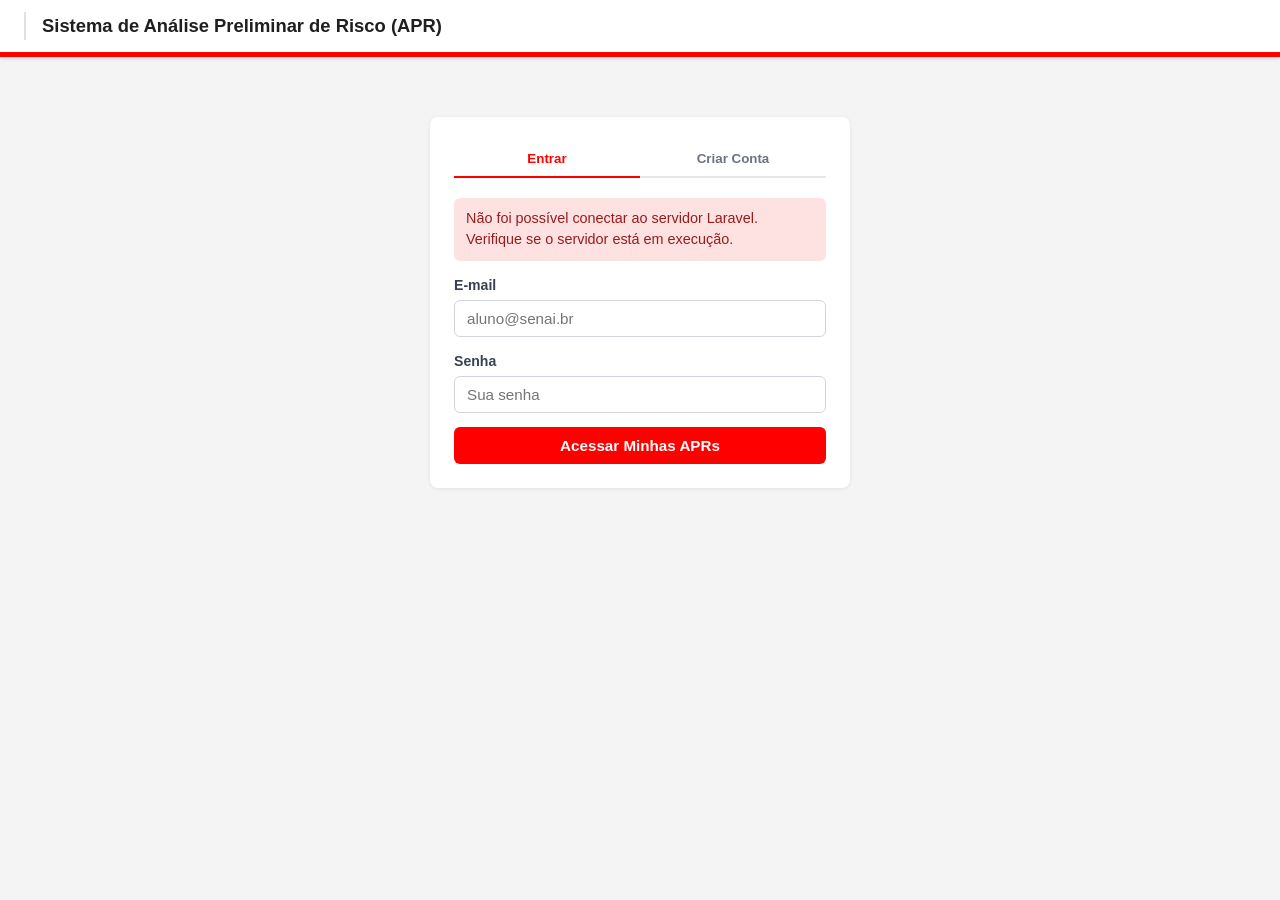
<file: frontend/index.html>
<!DOCTYPE html>
<html lang="pt-BR">

<head>
    <meta charset="UTF-8">

    <meta name="viewport"
          content="width=device-width, initial-scale=1.0">

    <title>Sistema APR - Acesso do Aluno</title>

    <link rel="stylesheet" href="style.css">
</head>

<body>

    <header class="topbar">
        <h1>Sistema de Análise Preliminar de Risco (APR)</h1>
    </header>

    <main class="container">

        <div class="card auth-wrapper">

            <!-- Abas de autenticação -->
            <div class="tabs">

                <button
                    type="button"
                    class="tab-btn active"
                    id="tab-login"
                    onclick="alternarAba('login')"
                >
                    Entrar
                </button>

                <button
                    type="button"
                    class="tab-btn"
                    id="tab-register"
                    onclick="alternarAba('register')"
                >
                    Criar Conta
                </button>

            </div>

            <!-- Mensagens do sistema -->
            <div
                id="mensagem"
                class="alerta"
                role="alert"
                aria-live="polite"
            ></div>

            <!-- Formulário de Login -->
            <form
                id="form-login"
                onsubmit="fazerLogin(event)"
            >

                <div class="form-group">

                    <label for="login-email">E-mail</label>

                    <input
                        type="email"
                        id="login-email"
                        autocomplete="email"
                        required
                        placeholder="aluno@senai.br"
                    >

                </div>

                <div class="form-group">

                    <label for="login-password">Senha</label>

                    <input
                        type="password"
                        id="login-password"
                        autocomplete="current-password"
                        required
                        placeholder="Sua senha"
                    >

                </div>

                <button
                    type="submit"
                    class="btn btn-primary btn-full"
                    disabled
                >
                    Acessar Minhas APRs
                </button>

            </form>

            <!-- Formulário de Cadastro -->
            <form
                id="form-register"
                class="hidden"
                onsubmit="fazerCadastro(event)"
            >

                <div class="form-group">

                    <label for="reg-name">
                        Nome Completo do Aluno
                    </label>

                    <input
                        type="text"
                        id="reg-name"
                        maxlength="255"
                        autocomplete="name"
                        required
                        placeholder="Ex: Nome"
                    >

                </div>

                <div class="form-group">

                    <label for="reg-email">E-mail</label>

                    <input
                        type="email"
                        id="reg-email"
                        maxlength="255"
                        autocomplete="email"
                        required
                        placeholder="aluno@senai.br"
                    >

                </div>

                <div class="form-group">

                    <label for="reg-password">
                        Senha (15 a 64 caracteres)
                    </label>

                    <input
                        type="password"
                        id="reg-password"
                        minlength="15"
                        maxlength="64"
                        autocomplete="new-password"
                        aria-describedby="senha-ajuda"
                        required
                        placeholder="Crie uma senha segura"
                    >

                    <small id="senha-ajuda">
                        Utilize uma frase longa e fácil de lembrar.
                    </small>

                </div>

                <button
                    type="submit"
                    class="btn btn-primary btn-full"
                    disabled
                >
                    Cadastrar e Entrar
                </button>

            </form>

        </div>

    </main>

    <!-- Serviço centralizado da API -->
    <script src="js/api.js"></script>

    <script>

        'use strict';

        let autenticando = false;

        /**
         * Remove as informações da antiga autenticação.
         */
        function limparAutenticacaoAntiga() {

            try {
                localStorage.removeItem('apr_token');
                localStorage.removeItem('apr_user');
            } catch {
                // A nova autenticação não depende do localStorage.
            }

        }

        /**
         * Alterna entre as abas de login e cadastro.
         */
        function alternarAba(aba) {

            limparMensagem();

            document
                .getElementById('tab-login')
                .classList.toggle('active', aba === 'login');

            document
                .getElementById('tab-register')
                .classList.toggle('active', aba === 'register');

            document
                .getElementById('form-login')
                .classList.toggle('hidden', aba !== 'login');

            document
                .getElementById('form-register')
                .classList.toggle('hidden', aba !== 'register');

        }

        /**
         * Limpa as mensagens anteriores.
         */
        function limparMensagem() {

            const msg = document.getElementById('mensagem');

            msg.className = 'alerta';
            msg.textContent = '';

        }

        /**
         * Exibe mensagens sem interpretar HTML.
         */
        function exibirErro(texto) {

            const msg = document.getElementById('mensagem');

            msg.className = 'alerta erro';
            msg.textContent = texto;

        }

        /**
         * Habilita ou desabilita os botões dos formulários.
         */
        function bloquearFormularios(bloqueado) {

            document.querySelectorAll(
                '#form-login button[type="submit"], ' +
                '#form-register button[type="submit"]'
            ).forEach(botao => {
                botao.disabled = bloqueado;
            });

        }

        /**
         * Verifica se o navegador possui uma sessão autenticada.
         */
        async function verificarSessao() {

            limparAutenticacaoAntiga();

            const parametros = new URLSearchParams(
                window.location.search
            );

            try {

                const resp = await AprApi.request('/user', {
                    method: 'GET',
                    redirectOnUnauthorized: false
                });

                if (resp.ok) {

                    window.location.replace('dashboard.html');

                    return;

                }

                if (resp.status !== 401 && resp.status !== 419) {

                    exibirErro(
                        'Não foi possível verificar a sessão.'
                    );

                    return;

                }

                if (parametros.get('session') === 'expired') {

                    exibirErro(
                        'Sua sessão expirou. Entre novamente.'
                    );

                }

            } catch {

                exibirErro(
                    'Não foi possível conectar ao servidor Laravel. ' +
                    'Verifique se o servidor está em execução.'
                );

            } finally {

                bloquearFormularios(false);

            }

        }

        /**
         * Processa as mensagens de erro da API.
         */
        function tratarErroAutenticacao(resp, dados, mensagemPadrao) {

            if (resp.status === 419) {

                exibirErro(
                    'A sessão de segurança expirou. Tente novamente.'
                );

                return;

            }

            if (resp.status === 429) {

                exibirErro(
                    'Muitas tentativas. Aguarde antes de tentar novamente.'
                );

                return;

            }

            if (resp.status >= 500) {

                exibirErro(
                    'O servidor apresentou um erro. Tente novamente.'
                );

                return;

            }

            const primeiroErro = dados.errors
                ? Object.values(dados.errors)[0]?.[0]
                : null;

            exibirErro(
                primeiroErro || dados.message || mensagemPadrao
            );

        }

        /**
         * Centraliza o login e o cadastro por sessão.
         */
        async function autenticar(endpoint, payload, mensagemPadrao) {

            if (autenticando) {
                return;
            }

            autenticando = true;

            bloquearFormularios(true);
            limparMensagem();

            try {

                const resp = await AprApi.request(endpoint, {
                    method: 'POST',
                    redirectOnUnauthorized: false,
                    body: JSON.stringify(payload)
                });

                const dados = await resp.json().catch(() => ({}));

                if (!resp.ok) {

                    tratarErroAutenticacao(
                        resp,
                        dados,
                        mensagemPadrao
                    );

                    return;

                }

                // Garante que o Back-End utilizou autenticação por sessão.
                if (dados.tipo_autenticacao !== 'session') {

                    exibirErro(
                        'Não foi possível estabelecer uma sessão segura.'
                    );

                    return;

                }

                // Confirma que a sessão realmente funciona.
                const sessao = await AprApi.request('/user', {
                    method: 'GET',
                    redirectOnUnauthorized: false
                });

                if (!sessao.ok) {

                    exibirErro(
                        'Não foi possível validar a sessão autenticada.'
                    );

                    return;

                }

                // Nenhum token é armazenado pelo JavaScript.
                window.location.replace('dashboard.html');

            } catch {

                exibirErro(
                    'Não foi possível concluir a autenticação. ' +
                    'Verifique se o servidor Laravel está em execução.'
                );

            } finally {

                autenticando = false;

                bloquearFormularios(false);

            }

        }

        /**
         * Realiza o login do usuário.
         */
        async function fazerLogin(event) {

            event.preventDefault();

            const email = document
                .getElementById('login-email').value;

            const password = document
                .getElementById('login-password').value;

            await autenticar(
                '/login',
                {
                    email,
                    password
                },
                'E-mail ou senha inválidos.'
            );

        }

        /**
         * Realiza o cadastro de um novo usuário.
         */
        async function fazerCadastro(event) {

            event.preventDefault();

            const name = document
                .getElementById('reg-name').value;

            const email = document
                .getElementById('reg-email').value;

            const password = document
                .getElementById('reg-password').value;

            // Validação complementar da política de senhas.
            const quantidadeCaracteres = Array.from(password).length;

            if (quantidadeCaracteres < 15) {

                exibirErro(
                    'A senha deve possuir pelo menos 15 caracteres.'
                );

                return;

            }

            if (quantidadeCaracteres > 64) {

                exibirErro(
                    'A senha deve possuir no máximo 64 caracteres.'
                );

                return;

            }

            await autenticar(
                '/register',
                {
                    name,
                    email,
                    password
                },
                'Erro ao cadastrar.'
            );

        }

        // Verifica a sessão ao carregar a página.
        verificarSessao();

    </script>

</body>

</html>
</file>
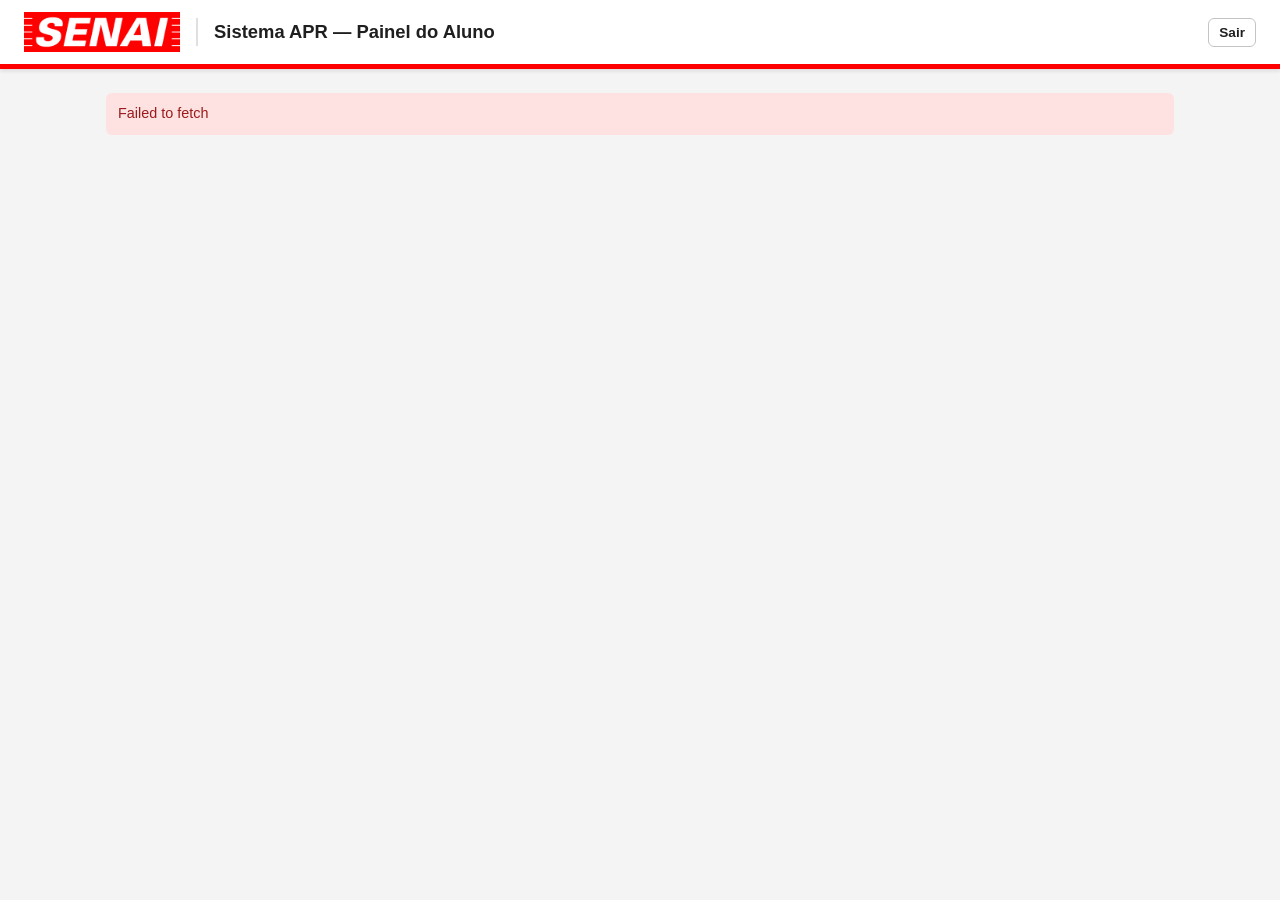
<file: frontend/dashboard.html>
<!DOCTYPE html>
<html lang="pt-BR">
<head>
    <meta charset="UTF-8">
    <meta name="viewport" content="width=device-width, initial-scale=1.0">

    <title>Painel do Aluno - Sistema APR</title>

    <link rel="stylesheet" href="style.css">

    <style>
        .header-actions {
            display: flex;
            align-items: center;
            gap: 14px;
        }

        .grid-2 {
            display: grid;
            grid-template-columns: 1fr 1fr;
            gap: 14px;
        }

        .grid-3 {
            display: grid;
            grid-template-columns: 2fr 1fr 1fr;
            gap: 14px;
        }

        .bloco-item {
            border: 1px solid #d1d5db;
            border-radius: 6px;
            padding: 16px;
            margin-bottom: 14px;
            background-color: #f9fafb;
        }

        .bloco-topo {
            display: flex;
            justify-content: space-between;
            align-items: center;
            margin-bottom: 12px;
        }

        .catalogo-box {
            background-color: var(--senai-vermelho-claro);
            border: 1px solid #ffc4c4;
            padding: 10px 12px;
            border-radius: 6px;
            margin-bottom: 12px;
        }

        .catalogo-box label {
            color: var(--senai-vermelho-escuro);
        }

        .historico-box {
            background-color: #f0fdf4;
            border: 1px solid #bbf7d0;
            padding: 14px;
            border-radius: 6px;
            margin-bottom: 18px;
        }

        .historico-box select {
            width: 100%;
        }

        .historico-box small {
            display: block;
            margin-top: 8px;
            color: #4b5563;
        }

        table {
            width: 100%;
            border-collapse: collapse;
            margin-top: 10px;
        }

        th, td {
            border-bottom: 1px solid #e5e7eb;
            padding: 10px 8px;
            text-align: left;
            font-size: 0.92rem;
        }

        th {
            background-color: var(--senai-grafite);
            color: var(--senai-branco);
            font-weight: 600;
        }

        .acoes-tabela {
            display: flex;
            gap: 8px;
        }

        .btn-sm {
            padding: 6px 10px;
            font-size: 0.85rem;
        }

        .sub-card {
            border: 1px dashed #9ca3af;
            padding: 16px;
            border-radius: 6px;
            margin-top: 10px;
            margin-bottom: 16px;
            background-color: #f9fafb;
        }

        @media (max-width: 768px) {
            .grid-2, .grid-3 {
                grid-template-columns: 1fr;
            }
        }
    </style>

</head>

<body>

    <header class="topbar">

        <div class="marca">

            <img
                src="img/logo-senai.png"
                alt="SENAI"
                class="logo-senai"
            >

            <h1>Sistema APR — Painel do Aluno</h1>

        </div>

        <div class="header-actions">

            <span id="nome-aluno"></span>

            <button
                type="button"
                id="btn-sair"
                class="btn btn-secondary btn-sm"
                onclick="sair()"
                disabled
            >
                Sair
            </button>

        </div>

    </header>

    <main class="container">

        <div
            id="alerta-geral"
            class="alerta"
            role="alert"
            aria-live="polite"
        ></div>

        <!-- Lista de APRs do Aluno -->

        <section id="secao-lista-aprs" class="card hidden">

            <div class="bloco-topo">

                <h2>Minhas APRs Registradas</h2>

                <button
                    type="button"
                    class="btn btn-primary"
                    onclick="alternarFormularioApr()"
                >
                    + Nova APR
                </button>

            </div>

            <div id="lista-aprs">
                <p>Carregando suas APRs...</p>
            </div>

        </section>

        <!-- Formulário de Nova APR -->

        <section id="secao-nova-apr" class="card hidden">

            <div class="bloco-topo">

                <h2>Preencher Nova APR</h2>

                <button
                    type="button"
                    class="btn btn-secondary btn-sm"
                    onclick="alternarFormularioApr()"
                >
                    Fechar
                </button>

            </div>

            <form id="form-apr" onsubmit="salvarApr(event)">

                <!-- Histórico de APRs -->

                <div class="historico-box">

                    <label for="historico_apr">
                        Reutilizar dados de uma APR anterior (opcional)
                    </label>

                    <select
                        id="historico_apr"
                        onchange="reutilizarDadosApr()"
                        disabled
                    >
                        <option value="">
                            Carregando histórico de APRs...
                        </option>
                    </select>

                    <small>
                        Copia cliente, local, atividade, responsável técnico,
                        as etapas (descrição, riscos e EPIs) e os executantes
                        (nome, função e RA).

                        A data de emissão continua sendo a de hoje.
                        Revise tudo antes de salvar.
                    </small>

                </div>

                <!-- Seleção e cadastro de cliente -->

                <div class="form-group">

                    <label for="cliente_id">Cliente / Empresa</label>

                    <div style="display: flex; gap: 10px;">

                        <select id="cliente_id" required>
                            <option value="">
                                Selecione um cliente...
                            </option>
                        </select>

                        <button
                            type="button"
                            class="btn btn-secondary"
                            onclick="toggleNovoCliente()"
                        >
                            + Novo Cliente
                        </button>

                    </div>

                </div>

                <!-- Cadastro rápido de cliente -->

                <div id="box-novo-cliente" class="sub-card hidden">

                    <h4 style="margin-bottom: 4px;">
                        Cadastrar Novo Cliente
                    </h4>

                    <p style="font-size: 0.85rem; color: #6b7280; margin-bottom: 12px;">
                        Já vem preenchido com os dados do SENAI Americana.
                        Altere se o cliente for outro.
                    </p>

                    <div class="grid-2">

                        <div class="form-group">

                            <label for="cli-nome">
                                Nome / Razão Social *
                            </label>

                            <input
                                type="text"
                                id="cli-nome"
                                value="SENAI Americana"
                                placeholder="Ex: Metalúrgica Americana Ltda"
                            >

                        </div>

                        <div class="form-group">

                            <label for="cli-email">E-mail *</label>

                            <input
                                type="email"
                                id="cli-email"
                                value="secretaria507@sp.senai.br"
                                placeholder="contato@empresa.com.br"
                            >

                        </div>

                    </div>

                    <div class="grid-3">

                        <div class="form-group">

                            <label for="cli-endereco">Endereço *</label>

                            <input
                                type="text"
                                id="cli-endereco"
                                value="Av. Brasil"
                                placeholder="Av. Brasil"
                            >

                        </div>

                        <div class="form-group">

                            <label for="cli-numero">Número *</label>

                            <input
                                type="text"
                                id="cli-numero"
                                value="2801"
                                placeholder="2801"
                            >

                        </div>

                        <div class="form-group">

                            <label for="cli-complemento">
                                Complemento
                            </label>

                            <input
                                type="text"
                                id="cli-complemento"
                                placeholder="Galpão 2"
                            >

                        </div>

                    </div>

                    <div class="grid-3">

                        <div class="form-group">

                            <label for="cli-bairro">Bairro *</label>

                            <input
                                type="text"
                                id="cli-bairro"
                                value="Parque Residencial Nardini"
                                placeholder="Jardim Glória"
                            >

                        </div>

                        <div class="form-group">

                            <label for="cli-cidade">Cidade *</label>

                            <input
                                type="text"
                                id="cli-cidade"
                                value="Americana"
                            >

                        </div>

                        <div class="form-group">

                            <label for="cli-estado">
                                Estado (UF) *
                            </label>

                            <input
                                type="text"
                                id="cli-estado"
                                value="SP"
                                maxlength="2"
                            >

                        </div>

                    </div>

                    <div class="grid-2">

                        <div class="form-group">

                            <label for="cli-tel-res">Telefone Fixo</label>

                            <input
                                type="text"
                                id="cli-tel-res"
                                value="(19) 3471-2600"
                                placeholder="(19) 3461-0000"
                            >

                        </div>

                        <div class="form-group">

                            <label for="cli-tel-cel">
                                Telefone Celular *
                            </label>

                            <input
                                type="text"
                                id="cli-tel-cel"
                                value="(19) 3471-2600"
                                placeholder="(19) 99999-0000"
                            >

                        </div>

                    </div>

                    <button
                        type="button"
                        id="btn-salvar-cliente"
                        class="btn btn-primary btn-sm"
                        onclick="cadastrarCliente()"
                    >
                        Salvar Cliente
                    </button>

                </div>

                <!-- Cabeçalho da atividade -->

                <div class="grid-2">

                    <div class="form-group">

                        <label for="local">
                            Local do Serviço *
                        </label>

                        <input
                            type="text"
                            id="local"
                            required
                            placeholder="Ex: Oficina de Manutenção"
                        >

                    </div>

                    <div class="form-group">

                        <label for="data_emissao">
                            Data de Emissão *
                        </label>

                        <input
                            type="date"
                            id="data_emissao"
                            required
                        >

                    </div>

                </div>

                <div class="form-group">

                    <label for="atividade">
                        Atividade a ser Executada *
                    </label>

                    <input
                        type="text"
                        id="atividade"
                        required
                        placeholder="Descreva a atividade"
                    >

                </div>

                <div class="grid-2">

                    <div class="form-group">

                        <label for="responsavel_nome">
                            Responsável Técnico (Instrutor / Engenheiro) *
                        </label>

                        <input
                            type="text"
                            id="responsavel_nome"
                            required
                            placeholder="Nome do responsável"
                        >

                    </div>

                    <div class="form-group">

                        <label for="responsavel_crea">
                            Registro CREA / CFT (opcional)
                        </label>

                        <input
                            type="text"
                            id="responsavel_crea"
                            placeholder="Ex: SP-506123456/D"
                        >

                    </div>

                </div>

                <hr style="margin: 20px 0; border: 0; border-top: 1px solid #e5e7eb;">

                <!-- Etapas da atividade -->

                <div class="bloco-topo">

                    <h3>Etapas da Atividade, Riscos e EPIs</h3>

                    <button
                        type="button"
                        class="btn btn-secondary btn-sm"
                        onclick="adicionarEtapa()"
                    >
                        + Adicionar Etapa
                    </button>

                </div>

                <div id="container-etapas"></div>

                <hr style="margin: 20px 0; border: 0; border-top: 1px solid #e5e7eb;">

                <!-- Executantes -->

                <div class="bloco-topo">

                    <h3>Executantes da Atividade (Equipe)</h3>

                    <button
                        type="button"
                        class="btn btn-secondary btn-sm"
                        onclick="adicionarExecutante()"
                    >
                        + Adicionar Executante
                    </button>

                </div>

                <div id="container-executantes"></div>

                <div style="margin-top: 20px; text-align: right;">

                    <button
                        type="submit"
                        id="btn-salvar-apr"
                        class="btn btn-primary"
                    >
                        Salvar APR e Gerar Ficha
                    </button>

                </div>

            </form>

        </section>

    </main>

    <!-- Serviço centralizado da API -->

    <script src="js/api.js"></script>

    <script>

        'use strict';

        let user = null;
        let catalogoRiscos = [];
        let historicoAprs = [];
        let listaClientes = [];
        let clienteSenaiId = null;
        let alertaTimeout = null;
        let redirecionando = false;

        const exclusoesEmAndamento = new Set();

        // Dados padrão do cliente SENAI Americana.

        const CLIENTE_SENAI = {
            nome: 'SENAI Americana',
            email: 'secretaria507@sp.senai.br',
            endereco: 'Av. Brasil',
            numero: '2801',
            complemento: null,
            bairro: 'Parque Residencial Nardini',
            cidade: 'Americana',
            estado: 'SP',
            tel_residencial: '(19) 3471-2600',
            tel_celular: '(19) 3471-2600'
        };


        // ==========================================
        // AUTENTICAÇÃO E SEGURANÇA
        // ==========================================

        function limparAutenticacaoAntiga() {

            try {
                localStorage.removeItem('apr_token');
                localStorage.removeItem('apr_user');
            } catch {
                // A autenticação não depende do localStorage.
            }

        }

        function redirecionarLogin(expirada = false) {

            if (redirecionando) return;

            redirecionando = true;
            user = null;

            limparAutenticacaoAntiga();

            document
                .getElementById('secao-lista-aprs')
                .classList.add('hidden');

            document
                .getElementById('secao-nova-apr')
                .classList.add('hidden');

            document.getElementById('nome-aluno').textContent = '';

            window.location.replace(
                expirada
                    ? 'index.html?session=expired'
                    : 'index.html'
            );

        }

        /**
         * Centraliza o tratamento das respostas de autenticação.
         */
        async function requisitar(endpoint, options = {}) {

            if (redirecionando) {
                throw new Error('Sessão encerrada.');
            }

            const resp = await AprApi.request(endpoint, {
                ...options,
                redirectOnUnauthorized: false
            });

            if (resp.status === 401) {

                redirecionarLogin(true);

                throw new Error(
                    'Sua sessão expirou. Entre novamente.'
                );

            }

            if (resp.status === 419) {

                // Renova o CSRF sem repetir automaticamente
                // operações de cadastro, atualização ou exclusão.

                try {
                    await AprApi.initializeCsrf();
                } catch {
                    // Uma nova tentativa poderá inicializar o CSRF.
                }

                throw new Error(
                    'A validação de segurança expirou. Tente novamente.'
                );

            }

            if (resp.status === 429) {

                throw new Error(
                    'Muitas requisições. Aguarde antes de tentar novamente.'
                );

            }

            if (resp.status >= 500) {

                throw new Error(
                    'O servidor apresentou um erro. Tente novamente.'
                );

            }

            return resp;

        }

        /**
         * Obtém o usuário diretamente do servidor Laravel.
         */
        async function verificarSessao() {

            limparAutenticacaoAntiga();

            const resp = await requisitar('/user', {
                method: 'GET',
                cache: 'no-store'
            });

            if (!resp.ok) {

                throw new Error(
                    'Não foi possível verificar a sessão.'
                );

            }

            const dados = await resp.json();

            if (!dados.id || typeof dados.name !== 'string') {

                throw new Error(
                    'O servidor retornou um usuário inválido.'
                );

            }

            user = dados;

            document.getElementById('nome-aluno').textContent =
                `Olá, ${user.name}`;

            document.getElementById('btn-sair').disabled = false;

        }

        /**
         * Encerra a sessão no servidor.
         */
        async function sair() {

            const botao = document.getElementById('btn-sair');

            if (botao.disabled) return;

            botao.disabled = true;

            try {

                const resp = await requisitar('/logout', {
                    method: 'POST'
                });

                if (!resp.ok) {

                    throw new Error(
                        'Não foi possível encerrar a sessão.'
                    );

                }

                redirecionarLogin();

            } catch (e) {

                if (!redirecionando) {

                    mostrarAlerta(
                        e.message || 'Erro ao realizar logout.',
                        'erro'
                    );

                    botao.disabled = false;

                }

            }

        }


        // ==========================================
        // MENSAGENS E UTILITÁRIOS
        // ==========================================

        function mostrarAlerta(texto, tipo = 'sucesso') {

            if (redirecionando) return;

            const el = document.getElementById('alerta-geral');

            clearTimeout(alertaTimeout);

            el.textContent = texto;
            el.className = `alerta ${tipo}`;

            window.scrollTo({
                top: 0,
                behavior: 'smooth'
            });

            alertaTimeout = setTimeout(() => {

                el.className = 'alerta';
                el.textContent = '';

            }, 5000);

        }

        function obterMensagemErro(dados, mensagemPadrao) {

            const primeiroErro = dados.errors
                ? Object.values(dados.errors)[0]?.[0]
                : null;

            return primeiroErro ||
                dados.message ||
                mensagemPadrao;

        }

        function definirDataAtual() {

            const hoje = new Date();

            const ano = hoje.getFullYear();

            const mes = String(
                hoje.getMonth() + 1
            ).padStart(2, '0');

            const dia = String(
                hoje.getDate()
            ).padStart(2, '0');

            document.getElementById('data_emissao').value =
                `${ano}-${mes}-${dia}`;

        }

        function alternarFormularioApr() {

            if (!user || redirecionando) return;

            document
                .getElementById('secao-nova-apr')
                .classList.toggle('hidden');

        }

        function toggleNovoCliente() {

            document
                .getElementById('box-novo-cliente')
                .classList.toggle('hidden');

        }


        // ==========================================
        // HISTÓRICO E DUPLICAÇÃO DE APRS
        // ==========================================

        function atualizarHistoricoAprs(aprs) {

            historicoAprs = Array.isArray(aprs) ? aprs : [];

            const select = document.getElementById('historico_apr');

            const selecaoAnterior = select.value;

            select.replaceChildren(
                new Option('Preencher manualmente', '')
            );

            historicoAprs.forEach(apr => {

                const id = Number(apr.id);

                if (!Number.isSafeInteger(id) || id <= 0) {
                    return;
                }

                const atividade = String(
                    apr.atividade ?? 'Sem descrição'
                );

                const nomeCliente = String(
                    apr.cliente?.nome ?? 'Cliente não informado'
                );

                const textoOpcao =
                    `APR #${id} — ${atividade} — ${nomeCliente}`;

                select.add(
                    new Option(textoOpcao, String(id))
                );

            });

            select.disabled = select.options.length <= 1;

            if (
                Array.from(select.options).some(
                    op => op.value === selecaoAnterior
                )
            ) {
                select.value = selecaoAnterior;
            }

        }

        function reutilizarDadosApr() {

            const select = document.getElementById('historico_apr');

            const id = Number(select.value);

            if (!Number.isSafeInteger(id) || id <= 0) return;

            const apr = historicoAprs.find(
                item => Number(item.id) === id
            );

            if (!apr) {

                mostrarAlerta(
                    'APR anterior não encontrada. Atualize a página.',
                    'erro'
                );

                select.value = '';

                return;

            }

            const campos = [
                'local',
                'atividade',
                'responsavel_nome',
                'responsavel_crea'
            ];

            const clienteAtual =
                document.getElementById('cliente_id').value;

            const etapaDigitada = Array.from(
                document.querySelectorAll(
                    '.etapa-descricao, .etapa-riscos, .etapa-medidas'
                )
            ).some(el => el.value.trim() !== '');

            const executanteDigitado = Array.from(
                document.querySelectorAll('.executante-item')
            ).some((el, indice) => {

                const nome = el.querySelector('.exec-nome').value.trim();

                const funcao = el.querySelector('.exec-funcao').value.trim();

                const matricula = el.querySelector('.exec-matricula').value.trim();

                const nomePadrao =
                    indice === 0 ? String(user?.name ?? '').trim() : '';

                return nome !== nomePadrao ||
                    funcao !== '' ||
                    matricula !== '';

            });

            const jaPreenchidos = campos.some(campo =>

                document.getElementById(campo).value.trim() !== ''

            ) || etapaDigitada ||
                executanteDigitado ||
                (clienteAtual !== '' && clienteAtual !== clienteSenaiId);

            if (
                jaPreenchidos &&
                !window.confirm(
                    'Substituir o que já foi preenchido pelos dados da APR selecionada?'
                )
            ) {

                select.value = '';

                return;

            }

            const selectCliente =
                document.getElementById('cliente_id');

            const clienteId = String(apr.cliente_id ?? '');

            const clienteDisponivel = Array.from(
                selectCliente.options
            ).some(opcao =>
                opcao.value === clienteId && clienteId !== ''
            );

            selectCliente.value =
                clienteDisponivel ? clienteId : '';

            document.getElementById('local').value =
                String(apr.local ?? '');

            document.getElementById('atividade').value =
                String(apr.atividade ?? '');

            document.getElementById('responsavel_nome').value =
                String(apr.responsavel_nome ?? '');

            document.getElementById('responsavel_crea').value =
                String(apr.responsavel_crea ?? '');


            // Recupera as etapas da APR anterior.

            const etapas = Array.isArray(apr.etapas)
                ? [...apr.etapas]
                : [];

            etapas.sort((a, b) =>
                Number(a.numero_etapa ?? 0) -
                Number(b.numero_etapa ?? 0)
            );

            document
                .getElementById('container-etapas')
                .replaceChildren();

            if (etapas.length) {

                etapas.forEach(etapa => {

                    adicionarEtapa();

                    const bloco = document.querySelector(
                        '#container-etapas .etapa-item:last-child'
                    );

                    bloco.querySelector('.etapa-descricao').value =
                        String(etapa.descricao ?? '');

                    bloco.querySelector('.etapa-riscos').value =
                        String(etapa.riscos_envolvidos ?? '');

                    bloco.querySelector('.etapa-medidas').value =
                        String(etapa.medidas_controle ?? '');

                });

            } else {

                adicionarEtapa();

            }


            // Recupera os executantes da APR anterior.

            const executantes = Array.isArray(apr.executantes)
                ? apr.executantes
                : [];

            document
                .getElementById('container-executantes')
                .replaceChildren();

            if (executantes.length) {

                executantes.forEach(exec => {

                    adicionarExecutante(
                        String(exec.nome ?? '')
                    );

                    const bloco = document.querySelector(
                        '#container-executantes .executante-item:last-child'
                    );

                    bloco.querySelector('.exec-funcao').value =
                        String(exec.funcao ?? '');

                    bloco.querySelector('.exec-matricula').value =
                        String(exec.matricula ?? '');

                });

            } else {

                adicionarExecutante(user.name);

            }

            definirDataAtual();

            if (!clienteDisponivel) {

                mostrarAlerta(
                    'Dados recuperados. O cliente anterior não está disponível: selecione um cliente.',
                    'erro'
                );

                return;

            }

            mostrarAlerta(
                'Dados recuperados. Confira as informações antes de salvar a nova APR.'
            );

        }


        // ==========================================
        // GERENCIAMENTO DE CLIENTES
        // ==========================================

        async function carregarClientes() {

            try {

                const resp = await requisitar('/clientes');

                if (!resp.ok) {

                    throw new Error(
                        'Não foi possível carregar os clientes.'
                    );

                }

                const clientes = await resp.json();

                if (!Array.isArray(clientes)) {

                    throw new Error(
                        'Formato inválido na listagem de clientes.'
                    );

                }

                listaClientes = clientes;

                const select =
                    document.getElementById('cliente_id');

                const selecaoAnterior = select.value;

                select.replaceChildren(
                    new Option('Selecione um cliente...', '')
                );

                clientes.forEach(c => {

                    const id = Number(c.id);

                    if (!Number.isSafeInteger(id) || id <= 0) {
                        return;
                    }

                    const opt = document.createElement('option');

                    opt.value = String(id);

                    opt.textContent =
                        `${c.nome} (${c.cidade}/${c.estado})`;

                    select.appendChild(opt);

                });

                if (
                    Array.from(select.options).some(
                        op => op.value === selecaoAnterior
                    )
                ) {
                    select.value = selecaoAnterior;
                }

                return true;

            } catch (e) {

                mostrarAlerta(
                    e.message || 'Erro ao carregar clientes.',
                    'erro'
                );

                return false;

            }

        }

        async function garantirClienteSenai() {

            try {

                let senai = listaClientes.find(c =>

                    String(c.nome ?? '')
                        .trim()
                        .toLowerCase() ===
                    CLIENTE_SENAI.nome.toLowerCase()

                );

                if (!senai) {

                    const resp = await requisitar('/clientes', {
                        method: 'POST',
                        body: JSON.stringify(CLIENTE_SENAI)
                    });

                    const dados = await resp.json().catch(() => ({}));

                    if (!resp.ok) {

                        throw new Error(
                            obterMensagemErro(
                                dados,
                                'Não foi possível cadastrar o cliente SENAI.'
                            )
                        );

                    }

                    senai = dados;

                    if (!senai.id) {

                        throw new Error(
                            'O servidor não retornou o cliente SENAI.'
                        );

                    }

                    const carregados = await carregarClientes();

                    if (!carregados) return;

                }

                clienteSenaiId = String(senai.id);

                selecionarClienteSenai();

            } catch (e) {

                mostrarAlerta(
                    e.message || 'Erro ao configurar o cliente SENAI.',
                    'erro'
                );

            }

        }

        function selecionarClienteSenai() {

            const select = document.getElementById('cliente_id');

            if (
                clienteSenaiId &&
                Array.from(select.options).some(
                    op => op.value === clienteSenaiId
                )
            ) {

                select.value = clienteSenaiId;

            }

        }

        async function cadastrarCliente() {

            const botao =
                document.getElementById('btn-salvar-cliente');

            if (botao.disabled) return;

            botao.disabled = true;

            const payload = {

                nome: document.getElementById('cli-nome').value,

                email: document.getElementById('cli-email').value,

                endereco: document.getElementById('cli-endereco').value,

                numero: document.getElementById('cli-numero').value,

                complemento:
                    document.getElementById('cli-complemento').value || null,

                bairro: document.getElementById('cli-bairro').value,

                cidade: document.getElementById('cli-cidade').value,

                estado: document.getElementById('cli-estado').value,

                tel_residencial:
                    document.getElementById('cli-tel-res').value || null,

                tel_celular:
                    document.getElementById('cli-tel-cel').value

            };

            try {

                const resp = await requisitar('/clientes', {
                    method: 'POST',
                    body: JSON.stringify(payload)
                });

                const dados = await resp.json().catch(() => ({}));

                if (!resp.ok) {

                    mostrarAlerta(
                        obterMensagemErro(
                            dados,
                            'Preencha todos os campos obrigatórios do cliente.'
                        ),
                        'erro'
                    );

                    return;

                }

                if (!dados.id) {

                    mostrarAlerta(
                        'O servidor não retornou o cliente salvo.',
                        'erro'
                    );

                    return;

                }

                const carregados = await carregarClientes();

                if (!carregados) {

                    mostrarAlerta(
                        'Cliente salvo, mas não foi possível atualizar a lista. Atualize a página.',
                        'erro'
                    );

                    return;

                }

                document.getElementById('cliente_id').value =
                    String(dados.id);

                toggleNovoCliente();

                mostrarAlerta(
                    'Cliente cadastrado e selecionado!'
                );

            } catch (e) {

                mostrarAlerta(
                    e.message || 'Erro ao salvar o cliente.',
                    'erro'
                );

            } finally {

                botao.disabled = false;

            }

        }


        // ==========================================
        // CATÁLOGO DE RISCOS
        // ==========================================

        async function carregarCatalogoRiscos() {

            try {

                const resp = await requisitar('/catalogo-riscos');

                if (!resp.ok) {

                    throw new Error(
                        'Não foi possível carregar o catálogo de riscos.'
                    );

                }

                const dados = await resp.json();

                catalogoRiscos = Array.isArray(dados)
                    ? dados
                    : [];

            } catch (e) {

                mostrarAlerta(
                    e.message || 'Erro ao carregar o catálogo.',
                    'erro'
                );

            }

        }

        function preencherOpcoesCatalogo(select) {

            const inicial = document.createElement('option');

            inicial.value = '';

            inicial.textContent =
                '-- Selecione um risco/EPI pronto para preencher automaticamente --';

            select.replaceChildren(inicial);

            catalogoRiscos.forEach(item => {

                const id = Number(item.id);

                if (!Number.isSafeInteger(id) || id <= 0) {
                    return;
                }

                const opcao = document.createElement('option');

                opcao.value = String(id);

                opcao.textContent =
                    `[${item.categoria ?? ''}] ${item.descricao_etapa ?? ''}`;

                select.appendChild(opcao);

            });

        }

        function aplicarModeloRisco(selectEl) {

            const idSelecionado = Number(selectEl.value);

            if (!idSelecionado) return;

            const modelo = catalogoRiscos.find(
                r => Number(r.id) === idSelecionado
            );

            if (!modelo) return;

            const bloco = selectEl.closest('.etapa-item');

            bloco.querySelector('.etapa-descricao').value =
                String(modelo.descricao_etapa ?? '');

            bloco.querySelector('.etapa-riscos').value =
                String(modelo.riscos_envolvidos ?? '');

            bloco.querySelector('.etapa-medidas').value =
                String(modelo.epis_medidas_controle ?? '');

        }


        // ==========================================
        // ETAPAS E EXECUTANTES
        // ==========================================

        function adicionarEtapa() {

            const container =
                document.getElementById('container-etapas');

            const num = container.children.length + 1;

            const div = document.createElement('div');

            div.className = 'bloco-item etapa-item';

            // HTML fixo, sem interpolação de dados externos.

            div.innerHTML = `
                <div class="bloco-topo">

                    <strong class="titulo-etapa">Etapa</strong>

                    <button
                        type="button"
                        class="btn btn-danger btn-sm"
                        onclick="removerBloco(this, 'etapa')"
                    >
                        Remover
                    </button>

                </div>

                <div class="catalogo-box">

                    <label>
                        Automação: Preencher Riscos e EPIs do Catálogo
                    </label>

                    <select
                        class="select-catalogo"
                        onchange="aplicarModeloRisco(this)"
                    ></select>

                </div>

                <div class="form-group">

                    <label>Descrição da Etapa *</label>

                    <input
                        type="text"
                        class="etapa-descricao"
                        required
                        placeholder="Descreva o passo da atividade"
                    >

                </div>

                <div class="grid-2">

                    <div class="form-group">

                        <label>Riscos Envolvidos *</label>

                        <textarea
                            rows="3"
                            class="etapa-riscos"
                            required
                            placeholder="Riscos identificados nesta etapa"
                        ></textarea>

                    </div>

                    <div class="form-group">

                        <label>
                            EPIs Obrigatórios e Medidas de Controle *
                        </label>

                        <textarea
                            rows="3"
                            class="etapa-medidas"
                            required
                            placeholder="EPIs e medidas preventivas"
                        ></textarea>

                    </div>

                </div>
            `;

            div.querySelector('.titulo-etapa').textContent =
                `Etapa ${num}`;

            preencherOpcoesCatalogo(
                div.querySelector('.select-catalogo')
            );

            container.appendChild(div);

        }

        function adicionarExecutante(nomePadrao = '') {

            const container =
                document.getElementById('container-executantes');

            const div = document.createElement('div');

            div.className = 'bloco-item executante-item';

            // HTML fixo, sem dados externos.

            div.innerHTML = `
                <div class="bloco-topo">

                    <strong>Executante</strong>

                    <button
                        type="button"
                        class="btn btn-danger btn-sm"
                        onclick="removerBloco(this, 'executante')"
                    >
                        Remover
                    </button>

                </div>

                <div class="grid-3">

                    <div class="form-group">

                        <label>Nome Completo *</label>

                        <input
                            type="text"
                            class="exec-nome"
                            required
                            placeholder="Nome do aluno/executante"
                        >

                    </div>

                    <div class="form-group">

                        <label>Função *</label>

                        <input
                            type="text"
                            class="exec-funcao"
                            required
                            placeholder="Ex: Aluno / Eletricista"
                        >

                    </div>

                    <div class="form-group">

                        <label>Matrícula / RA (opcional)</label>

                        <input
                            type="text"
                            class="exec-matricula"
                            placeholder="Ex: 20261045"
                        >

                    </div>

                </div>
            `;

            div.querySelector('.exec-nome').value =
                String(nomePadrao ?? '');

            container.appendChild(div);

        }

        function removerBloco(btn, tipo) {

            const selector = tipo === 'etapa'
                ? '.etapa-item'
                : '.executante-item';

            if (document.querySelectorAll(selector).length <= 1) {

                mostrarAlerta(
                    `A APR precisa ter pelo menos 1 ${tipo}.`,
                    'erro'
                );

                return;

            }

            btn.closest('.bloco-item').remove();

            if (tipo === 'etapa') {

                document.querySelectorAll('.titulo-etapa')
                    .forEach((el, idx) => {

                        el.textContent = `Etapa ${idx + 1}`;

                    });

            }

        }


        // ==========================================
        // CRIAÇÃO DE APR
        // ==========================================

        async function salvarApr(event) {

            event.preventDefault();

            if (!user || redirecionando) return;

            const botao =
                document.getElementById('btn-salvar-apr');

            if (botao.disabled) return;

            botao.disabled = true;

            const etapas = Array.from(

                document.querySelectorAll('.etapa-item')

            ).map((el, idx) => ({

                numero_etapa: idx + 1,

                descricao:
                    el.querySelector('.etapa-descricao').value,

                riscos_envolvidos:
                    el.querySelector('.etapa-riscos').value,

                medidas_controle:
                    el.querySelector('.etapa-medidas').value

            }));

            const executantes = Array.from(

                document.querySelectorAll('.executante-item')

            ).map(el => ({

                nome: el.querySelector('.exec-nome').value,

                funcao: el.querySelector('.exec-funcao').value,

                matricula:
                    el.querySelector('.exec-matricula').value.trim() || null

            }));

            const payload = {

                cliente_id:
                    document.getElementById('cliente_id').value,

                local:
                    document.getElementById('local').value,

                atividade:
                    document.getElementById('atividade').value,

                responsavel_nome:
                    document.getElementById('responsavel_nome').value,

                responsavel_crea:
                    document.getElementById('responsavel_crea').value.trim() || null,

                data_emissao:
                    document.getElementById('data_emissao').value,

                etapas,

                executantes

            };

            try {

                const resp = await requisitar('/aprs', {
                    method: 'POST',
                    body: JSON.stringify(payload)
                });

                const dados = await resp.json().catch(() => ({}));

                if (!resp.ok) {

                    mostrarAlerta(
                        obterMensagemErro(
                            dados,
                            'Erro ao salvar APR.'
                        ),
                        'erro'
                    );

                    return;

                }

                mostrarAlerta('APR salva com sucesso!');

                document.getElementById('form-apr').reset();

                selecionarClienteSenai();

                document.getElementById('historico_apr').value = '';

                definirDataAtual();

                document
                    .getElementById('container-etapas')
                    .replaceChildren();

                document
                    .getElementById('container-executantes')
                    .replaceChildren();

                adicionarEtapa();

                adicionarExecutante(user.name);

                document
                    .getElementById('secao-nova-apr')
                    .classList.add('hidden');

                await carregarAprs();

            } catch (e) {

                mostrarAlerta(
                    e.message || 'Erro ao salvar a APR.',
                    'erro'
                );

            } finally {

                botao.disabled = false;

            }

        }


        // ==========================================
        // LISTAGEM DE APRS
        // ==========================================

        async function carregarAprs() {

            const lista = document.getElementById('lista-aprs');

            try {

                const resp = await requisitar('/aprs', {
                    method: 'GET',
                    cache: 'no-store'
                });

                if (!resp.ok) {

                    throw new Error(
                        `Erro HTTP ${resp.status} ao carregar APRs.`
                    );

                }

                const aprs = await resp.json();

                if (!Array.isArray(aprs)) {

                    throw new Error(
                        'Formato de resposta inválido.'
                    );

                }

                atualizarHistoricoAprs(aprs);

                if (!aprs.length) {

                    const mensagem = document.createElement('p');

                    mensagem.style.color = '#6b7280';

                    mensagem.textContent =
                        'Você ainda não possui APRs cadastradas. Clique em + Nova APR para começar.';

                    lista.replaceChildren(mensagem);

                    return;

                }

                const tabela = document.createElement('table');

                const cabecalho = document.createElement('thead');

                // HTML estático, sem dados de usuários.

                cabecalho.innerHTML = `
                    <tr>
                        <th>#</th>
                        <th>Data</th>
                        <th>Cliente</th>
                        <th>Atividade</th>
                        <th>Local</th>
                        <th>Ações</th>
                    </tr>
                `;

                const corpo = document.createElement('tbody');

                aprs.forEach(apr => {

                    const id = Number(apr.id);

                    if (!Number.isSafeInteger(id) || id <= 0) {
                        return;
                    }

                    const data = String(
                        apr.data_emissao ?? ''
                    ).split('T')[0];

                    const dataFormatada =
                        /^\d{4}-\d{2}-\d{2}$/.test(data)

                            ? data.split('-').reverse().join('/')

                            : '-';

                    const linha = document.createElement('tr');

                    const valores = [

                        id,

                        dataFormatada,

                        apr.cliente?.nome ?? '-',

                        apr.atividade ?? '',

                        apr.local ?? ''

                    ];

                    valores.forEach(valor => {

                        const celula =
                            document.createElement('td');

                        // Impede interpretação de HTML externo.

                        celula.textContent = String(valor);

                        linha.appendChild(celula);

                    });

                    const acoes = document.createElement('td');

                    acoes.className = 'acoes-tabela';


                    // Botão de impressão.

                    const imprimir = document.createElement('a');

                    imprimir.href =
                        `imprimir.html?id=${encodeURIComponent(id)}`;

                    imprimir.target = '_blank';

                    imprimir.rel = 'noopener noreferrer';

                    imprimir.className = 'btn btn-primary btn-sm';

                    imprimir.textContent = 'Gerar PDF';


                    // Botão de exclusão.

                    const excluir = document.createElement('button');

                    excluir.type = 'button';

                    excluir.className = 'btn btn-danger btn-sm';

                    excluir.textContent = 'Excluir';

                    excluir.addEventListener('click', () => {

                        excluirApr(id, excluir);

                    });

                    acoes.append(imprimir, excluir);

                    linha.appendChild(acoes);

                    corpo.appendChild(linha);

                });

                tabela.append(cabecalho, corpo);

                lista.replaceChildren(tabela);

            } catch (e) {

                if (redirecionando) return;

                atualizarHistoricoAprs([]);

                const mensagem = document.createElement('p');

                mensagem.style.color = '#dc2626';

                mensagem.textContent =
                    e.message || 'Erro ao carregar APRs.';

                lista.replaceChildren(mensagem);

            }

        }


        // ==========================================
        // EXCLUSÃO DE APR
        // ==========================================

        async function excluirApr(id, botao = null) {

            if (!Number.isSafeInteger(id) || id <= 0) return;

            if (exclusoesEmAndamento.has(id)) return;

            if (!confirm('Deseja realmente excluir esta APR?')) {

                return;

            }

            exclusoesEmAndamento.add(id);

            if (botao) botao.disabled = true;

            try {

                const resp = await requisitar(`/aprs/${id}`, {

                    method: 'DELETE'

                });

                if (!resp.ok) {

                    const dados = await resp.json().catch(() => ({}));

                    mostrarAlerta(
                        obterMensagemErro(
                            dados,
                            'Não foi possível excluir a APR.'
                        ),
                        'erro'
                    );

                    return;

                }

                mostrarAlerta('APR excluída.');

                await carregarAprs();

            } catch (e) {

                mostrarAlerta(
                    e.message || 'Erro ao excluir a APR.',
                    'erro'
                );

            } finally {

                exclusoesEmAndamento.delete(id);

                if (botao) botao.disabled = false;

            }

        }


        // ==========================================
        // INICIALIZAÇÃO DO DASHBOARD
        // ==========================================

        async function inicializar() {

            try {

                // Verifica a sessão antes de carregar dados privados.

                await verificarSessao();

                if (redirecionando) return;

                definirDataAtual();

                const resultados = await Promise.all([

                    carregarCatalogoRiscos(),

                    carregarClientes(),

                    carregarAprs()

                ]);

                if (redirecionando) return;

                const clientesCarregados = resultados[1];

                // Evita criar outro cliente SENAI caso a
                // listagem de clientes tenha falhado.

                if (clientesCarregados) {

                    await garantirClienteSenai();

                }

                if (redirecionando) return;

                adicionarEtapa();

                adicionarExecutante(user.name);

                document
                    .getElementById('secao-lista-aprs')
                    .classList.remove('hidden');

            } catch (e) {

                if (!redirecionando) {

                    mostrarAlerta(
                        e.message ||
                        'Não foi possível inicializar o painel.',
                        'erro'
                    );

                }

            }

        }

        inicializar();

    </script>

</body>
</html>
</file>
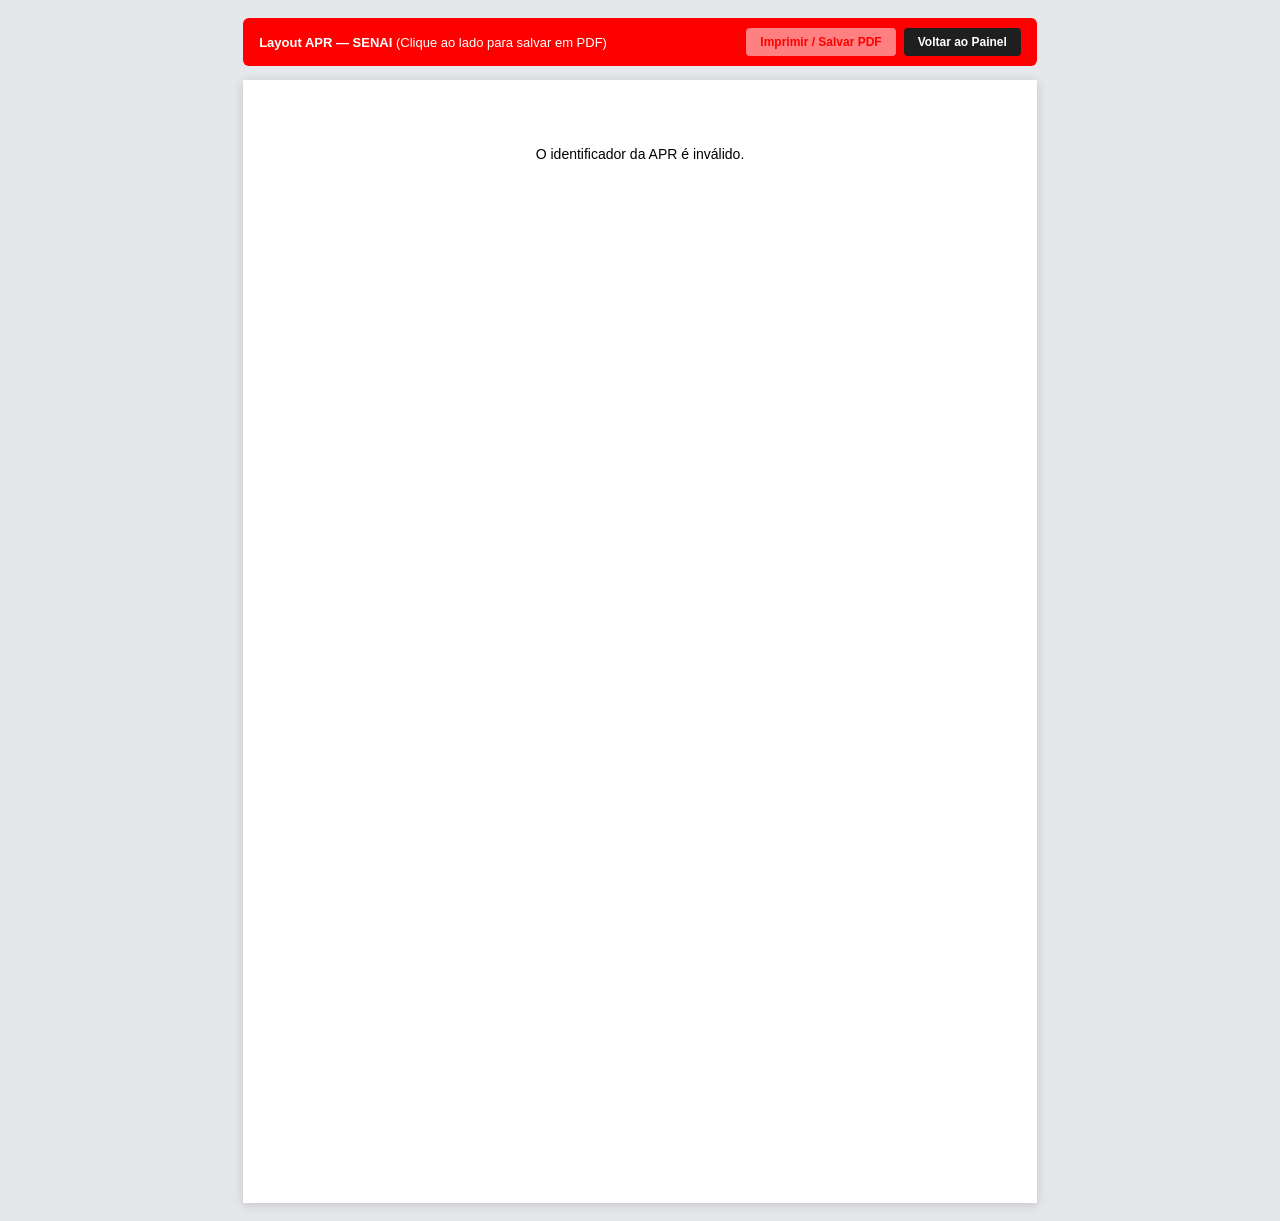
<file: frontend/imprimir.html>
<!DOCTYPE html>
<html lang="pt-BR">

<head>
    <meta charset="UTF-8">
    <meta name="viewport" content="width=device-width, initial-scale=1.0">

    <title>Análise Preliminar de Risco - APR</title>

    <style>
        * {
            box-sizing: border-box;
            margin: 0;
            padding: 0;
            font-family: Arial, Helvetica, sans-serif;
        }

        body {
            background-color: #e5e7eb;
            color: #000000;
            padding: 18px;
        }

        .barra-acoes {
            max-width: 210mm;
            margin: 0 auto 14px auto;
            background-color: #ff0000;
            color: #ffffff;
            padding: 10px 16px;
            border-radius: 6px;
            display: flex;
            justify-content: space-between;
            align-items: center;
            font-size: 13px;
        }

        .barra-acoes .botoes {
            display: flex;
            gap: 8px;
        }

        .btn {
            padding: 7px 14px;
            border: none;
            border-radius: 4px;
            font-weight: bold;
            cursor: pointer;
            font-size: 12px;
        }

        .btn:disabled {
            opacity: 0.5;
            cursor: not-allowed;
        }

        .btn-imprimir {
            background-color: #ffffff;
            color: #ff0000;
        }

        .btn-voltar {
            background-color: #1f1f1f;
            color: #ffffff;
        }

        /* Folha A4 em orientação retrato */
        .folha-apr {
            width: 210mm;
            min-height: 297mm;
            margin: 0 auto;
            background: #ffffff;
            padding: 7mm;
            box-shadow: 0 2px 10px rgba(0, 0, 0, 0.15);
        }

        table {
            width: 100%;
            border-collapse: collapse;
            margin-bottom: 5px;
            table-layout: fixed;
            border: 1.5px solid #000000;
        }

        th, td {
            border: 1px solid #000000;
            padding: 3px 6px;
            font-size: 10px;
            vertical-align: top;
            word-wrap: break-word;
            color: #000000;
        }

        .tabela-cabecalho td {
            vertical-align: middle;
        }

        .bloco-logo {
            width: 24%;
            text-align: center;
            padding: 6px 8px;
        }

        .bloco-titulo {
            width: 48%;
            text-align: center;
            font-size: 14px;
            font-weight: bold;
            text-transform: uppercase;
            letter-spacing: 0.3px;
            padding: 8px;
        }

        .bloco-unidade {
            width: 28%;
            font-size: 9.5px;
            line-height: 1.32;
            padding: 5px 8px;
        }

        .bloco-unidade strong {
            font-size: 10.5px;
        }

        .celula-campo {
            height: 30px;
            padding: 2px 6px 3px 6px;
        }

        .campo-label {
            display: block;
            font-size: 7.5px;
            font-weight: bold;
            text-transform: uppercase;
            margin-bottom: 2px;
        }

        .campo-valor {
            font-size: 10.5px;
            min-height: 13px;
        }

        .linha-inline {
            padding: 5px 6px;
            font-size: 10.5px;
            min-height: 24px;
            vertical-align: middle;
        }

        .faixa-titulo {
            background-color: #e6e6e6;
            text-align: center;
            font-weight: bold;
            font-size: 9.5px;
            text-transform: uppercase;
            padding: 4px;
            vertical-align: middle;
        }

        .tabela-etapas td {
            height: 48px;
            font-size: 9.5px;
            line-height: 1.28;
            padding: 4px 6px;
        }

        .col-num {
            width: 5.5%;
            text-align: center;
            font-weight: bold;
            vertical-align: middle !important;
        }

        .col-desc {
            width: 24.5%;
        }

        .col-riscos {
            width: 31%;
        }

        .col-medidas {
            width: 39%;
        }

        .texto-quebra {
            white-space: pre-line;
        }

        .tabela-executantes td {
            height: 21px;
            font-size: 10px;
            vertical-align: middle;
            padding: 2px 6px;
        }

        .tabela-responsavel td {
            padding: 6px 8px;
            font-size: 10.5px;
            vertical-align: middle;
        }

        .linha-assinatura {
            height: 32px;
        }

        .aviso-status {
            text-align: center;
            padding: 40px;
            font-size: 14px;
        }

        @media print {

            @page {
                size: A4 portrait;
                margin: 6mm;
            }

            body {
                background: #ffffff;
                padding: 0;
                -webkit-print-color-adjust: exact;
                print-color-adjust: exact;
            }

            .barra-acoes {
                display: none !important;
            }

            .folha-apr {
                width: 100%;
                min-height: auto;
                margin: 0;
                padding: 0;
                box-shadow: none;
            }

        }
    </style>

</head>

<body>

    <div class="barra-acoes">

        <span>
            <strong>Layout APR — SENAI</strong>
            (Clique ao lado para salvar em PDF)
        </span>

        <div class="botoes">

            <button
                type="button"
                id="btn-imprimir"
                class="btn btn-imprimir"
                onclick="imprimirFicha()"
                disabled
            >
                Imprimir / Salvar PDF
            </button>

            <button
                type="button"
                class="btn btn-voltar"
                onclick="voltarPainel()"
            >
                Voltar ao Painel
            </button>

        </div>

    </div>

    <div class="folha-apr" id="conteudo-apr">

        <div class="aviso-status">
            Carregando documento...
        </div>

    </div>

    <!-- Serviço centralizado da API -->

    <script src="js/api.js"></script>

    <script>

        'use strict';

        const params = new URLSearchParams(
            window.location.search
        );

        const aprId = params.get('id');

        const idNumerico = Number(aprId);

        const aprIdValido =
            typeof aprId === 'string' &&
            /^[0-9]+$/.test(aprId) &&
            Number.isSafeInteger(idNumerico) &&
            idNumerico > 0;

        let fichaCarregada = false;


        // ==========================================
        // NAVEGAÇÃO E IMPRESSÃO
        // ==========================================

        function voltarPainel() {

            if (window.opener) {

                window.close();

            } else {

                window.location.href = 'dashboard.html';

            }

        }

        function imprimirFicha() {

            if (!fichaCarregada) return;

            window.print();

        }

        function redirecionarLogin() {

            fichaCarregada = false;

            document.getElementById(
                'btn-imprimir'
            ).disabled = true;

            exibirStatus('Sua sessão expirou.');

            window.location.replace(
                'index.html?session=expired'
            );

        }


        // ==========================================
        // SEGURANÇA E TRATAMENTO DE MENSAGENS
        // ==========================================

        /**
         * Exibe mensagens sem interpretar HTML.
         */
        function exibirStatus(mensagem) {

            const container =
                document.getElementById('conteudo-apr');

            const aviso = document.createElement('div');

            aviso.className = 'aviso-status';

            aviso.setAttribute('role', 'status');

            aviso.textContent = mensagem;

            container.replaceChildren(aviso);

            fichaCarregada = false;

            document.getElementById(
                'btn-imprimir'
            ).disabled = true;

        }

        /**
         * Escapa caracteres HTML para impedir XSS.
         */
        function esc(valor) {

            if (valor === null || valor === undefined) {

                return '';

            }

            return String(valor)

                .replace(/&/g, '&amp;')

                .replace(/</g, '&lt;')

                .replace(/>/g, '&gt;')

                .replace(/"/g, '&quot;')

                .replace(/'/g, '&#39;');

        }


        // ==========================================
        // CARREGAMENTO DA FICHA
        // ==========================================

        async function carregarFicha() {

            const container =
                document.getElementById('conteudo-apr');

            const botaoImprimir =
                document.getElementById('btn-imprimir');

            fichaCarregada = false;

            botaoImprimir.disabled = true;

            if (!aprIdValido) {

                exibirStatus(
                    'O identificador da APR é inválido.'
                );

                return;

            }

            try {

                // Consulta a APR utilizando a sessão autenticada.
                // Não utiliza Bearer Token ou localStorage.

                const resp = await AprApi.request(
                    `/aprs/${encodeURIComponent(idNumerico)}`,
                    {
                        method: 'GET',
                        cache: 'no-store',
                        redirectOnUnauthorized: false
                    }
                );


                // Usuário não autenticado.

                if (resp.status === 401) {

                    redirecionarLogin();

                    return;

                }


                // Falha na validação da sessão.

                if (resp.status === 419) {

                    exibirStatus(
                        'A validação de segurança expirou. Atualize a página ou entre novamente.'
                    );

                    return;

                }


                // APR inexistente ou acesso não autorizado.

                if (
                    resp.status === 403 ||
                    resp.status === 404
                ) {

                    exibirStatus(
                        'APR não encontrada ou acesso não autorizado.'
                    );

                    return;

                }


                // Limitação de requisições.

                if (resp.status === 429) {

                    exibirStatus(
                        'Muitas requisições. Aguarde antes de tentar novamente.'
                    );

                    return;

                }


                // Demais erros da API.

                if (!resp.ok) {

                    exibirStatus(
                        'Não foi possível carregar a APR. Tente novamente.'
                    );

                    return;

                }

                const apr = await resp.json();

                if (
                    !apr ||
                    Number(apr.id) !== idNumerico
                ) {

                    exibirStatus(
                        'O servidor retornou um documento inválido.'
                    );

                    return;

                }

                const cli = apr.cliente || {};


                // ==========================================
                // DATA DE EMISSÃO
                // ==========================================

                let dia = '&nbsp;&nbsp;&nbsp;&nbsp;';

                let mes = '&nbsp;&nbsp;&nbsp;&nbsp;';

                let ano = '&nbsp;&nbsp;&nbsp;&nbsp;&nbsp;&nbsp;';

                if (apr.data_emissao) {

                    const data = String(
                        apr.data_emissao
                    ).split('T')[0];

                    const partes =
                        /^(\d{4})-(\d{2})-(\d{2})$/.exec(data);

                    if (partes) {

                        ano = esc(partes[1]);

                        mes = esc(partes[2]);

                        dia = esc(partes[3]);

                    }

                }


                // ==========================================
                // ETAPAS DA ATIVIDADE
                // ==========================================

                const etapas = Array.isArray(apr.etapas)
                    ? apr.etapas
                    : [];

                const totalLinhasEtapas = Math.max(
                    5,
                    etapas.length
                );

                let htmlEtapas = '';

                for (let i = 0; i < totalLinhasEtapas; i++) {

                    const item = etapas[i];

                    const numero = Number(
                        item?.numero_etapa
                    );

                    const numeroEtapa =
                        Number.isSafeInteger(numero) &&
                        numero > 0

                            ? numero

                            : i + 1;

                    htmlEtapas += `
                        <tr>

                            <td class="col-num">
                                ${numeroEtapa}
                            </td>

                            <td class="col-desc texto-quebra">
                                ${item ? esc(item.descricao) : ''}
                            </td>

                            <td class="col-riscos texto-quebra">
                                ${item ? esc(item.riscos_envolvidos) : ''}
                            </td>

                            <td class="col-medidas texto-quebra">
                                ${item ? esc(item.medidas_controle) : ''}
                            </td>

                        </tr>
                    `;

                }


                // ==========================================
                // EXECUTANTES
                // ==========================================

                const executantes =
                    Array.isArray(apr.executantes)

                        ? apr.executantes

                        : [];

                const totalLinhasExec = Math.max(
                    5,
                    executantes.length
                );

                let htmlExecutantes = '';

                for (let i = 0; i < totalLinhasExec; i++) {

                    const exec = executantes[i];

                    htmlExecutantes += `
                        <tr>

                            <td class="col-num">
                                ${i + 1}
                            </td>

                            <td style="width: 44.5%;">
                                ${exec ? esc(exec.nome) : ''}
                            </td>

                            <td style="width: 30%;">
                                ${exec ? esc(exec.funcao) : ''}
                            </td>

                            <td style="width: 20%; text-align: center;">
                                ${exec ? esc(exec.matricula) : ''}
                            </td>

                        </tr>
                    `;

                }


                // ==========================================
                // MONTAGEM DO DOCUMENTO
                // ==========================================

                // Todos os dados externos inseridos no HTML
                // passam pela função esc() ou por validação numérica.

                container.innerHTML = `

                    <!-- Cabeçalho Institucional -->

                    <table class="tabela-cabecalho">

                        <tr>

                            <td class="bloco-logo">

                                <img
                                    src="img/logo-senai.png"
                                    alt="SENAI"
                                    style="width: 132px; height: auto; display: inline-block;"
                                >

                            </td>

                            <td class="bloco-titulo">

                                ANÁLISE PRELIMINAR DE RISCO - APR

                            </td>

                            <td class="bloco-unidade">

                                <strong>SENAI</strong><br>

                                Av. Brasil, 2801.<br>

                                Parque Res. Nardini<br>

                                CEP: 13468-390<br>

                                Americana - SP<br>

                                Fone: (19) 3471-2600

                            </td>

                        </tr>

                    </table>


                    <!-- Dados do Cliente -->

                    <table>

                        <tr>

                            <td colspan="12" class="celula-campo">

                                <span class="campo-label">
                                    CLIENTE
                                </span>

                                <div class="campo-valor">
                                    ${esc(cli.nome)}
                                </div>

                            </td>

                        </tr>

                        <tr>

                            <td colspan="7" class="celula-campo">

                                <span class="campo-label">
                                    ENDEREÇO
                                </span>

                                <div class="campo-valor">
                                    ${esc(cli.endereco)}
                                </div>

                            </td>

                            <td colspan="2" class="celula-campo">

                                <span class="campo-label">
                                    Nº.
                                </span>

                                <div class="campo-valor">
                                    ${esc(cli.numero)}
                                </div>

                            </td>

                            <td colspan="3" class="celula-campo">

                                <span class="campo-label">
                                    COMPLEMENTO
                                </span>

                                <div class="campo-valor">
                                    ${esc(cli.complemento)}
                                </div>

                            </td>

                        </tr>

                        <tr>

                            <td colspan="5" class="celula-campo">

                                <span class="campo-label">
                                    BAIRRO
                                </span>

                                <div class="campo-valor">
                                    ${esc(cli.bairro)}
                                </div>

                            </td>

                            <td colspan="5" class="celula-campo">

                                <span class="campo-label">
                                    CIDADE
                                </span>

                                <div class="campo-valor">
                                    ${esc(cli.cidade)}
                                </div>

                            </td>

                            <td colspan="2" class="celula-campo">

                                <span class="campo-label">
                                    ESTADO
                                </span>

                                <div class="campo-valor">
                                    ${esc(cli.estado)}
                                </div>

                            </td>

                        </tr>

                        <tr>

                            <td colspan="3" class="celula-campo">

                                <span class="campo-label">
                                    TEL. RESID.
                                </span>

                                <div class="campo-valor">
                                    ${esc(cli.tel_residencial)}
                                </div>

                            </td>

                            <td colspan="3" class="celula-campo">

                                <span class="campo-label">
                                    TEL. CEL.
                                </span>

                                <div class="campo-valor">
                                    ${esc(cli.tel_celular)}
                                </div>

                            </td>

                            <td colspan="6" class="celula-campo">

                                <span class="campo-label">
                                    E-MAIL
                                </span>

                                <div class="campo-valor">
                                    ${esc(cli.email)}
                                </div>

                            </td>

                        </tr>

                    </table>


                    <!-- Local e Atividade -->

                    <table>

                        <tr>

                            <td class="linha-inline">

                                <strong>LOCAL:</strong>

                                ${esc(apr.local)}

                            </td>

                        </tr>

                        <tr>

                            <td class="linha-inline">

                                <strong>ATIVIDADE:</strong>

                                ${esc(apr.atividade)}

                            </td>

                        </tr>

                    </table>


                    <!-- Etapas da Atividade -->

                    <table class="tabela-etapas">

                        <thead>

                            <tr>

                                <th colspan="2" class="faixa-titulo">
                                    ETAPA DA ATIVIDADE
                                </th>

                                <th rowspan="2" class="faixa-titulo col-riscos">
                                    RISCOS ENVOLVIDOS
                                </th>

                                <th rowspan="2" class="faixa-titulo col-medidas">
                                    MEDIDAS DE CONTROLE DE RISCO
                                </th>

                            </tr>

                            <tr>

                                <th class="faixa-titulo col-num">
                                    Nº.
                                </th>

                                <th class="faixa-titulo col-desc">
                                    DESCRIÇÃO
                                </th>

                            </tr>

                        </thead>

                        <tbody>

                            ${htmlEtapas}

                        </tbody>

                    </table>


                    <!-- Executantes dos Serviços -->

                    <table class="tabela-executantes">

                        <thead>

                            <tr>

                                <th colspan="4" class="faixa-titulo">
                                    EXECUTANTES DOS SERVIÇOS
                                </th>

                            </tr>

                            <tr>

                                <th class="faixa-titulo col-num">
                                    Nº.
                                </th>

                                <th class="faixa-titulo" style="width: 44.5%;">
                                    NOME
                                </th>

                                <th class="faixa-titulo" style="width: 30%;">
                                    FUNÇÃO
                                </th>

                                <th class="faixa-titulo" style="width: 20%;">
                                    MATRÍCULA
                                </th>

                            </tr>

                        </thead>

                        <tbody>

                            ${htmlExecutantes}

                        </tbody>

                    </table>


                    <!-- Responsável Técnico -->

                    <table class="tabela-responsavel">

                        <thead>

                            <tr>

                                <th class="faixa-titulo">
                                    RESPONSÁVEL TÉCNICO
                                </th>

                            </tr>

                        </thead>

                        <tbody>

                            <tr>

                                <td>

                                    <strong>NOME:</strong>

                                    ${esc(apr.responsavel_nome)}

                                </td>

                            </tr>

                            <tr>

                                <td class="linha-assinatura">

                                    <strong>ASSINATURA:</strong>

                                </td>

                            </tr>

                            <tr>

                                <td>

                                    <strong>DATA:</strong>

                                    &nbsp; ${dia}

                                    &nbsp;/&nbsp; ${mes}

                                    &nbsp;/&nbsp; ${ano}

                                </td>

                            </tr>

                        </tbody>

                    </table>

                `;


                // Libera a impressão somente após carregar a ficha.

                fichaCarregada = true;

                botaoImprimir.disabled = false;

            } catch (e) {

                exibirStatus(
                    'Erro ao conectar com o servidor Laravel ou processar o documento.'
                );

            }

        }


        // ==========================================
        // INICIALIZAÇÃO
        // ==========================================

        carregarFicha();

    </script>

</body>

</html>
</file>
<file: frontend/style.css>
* {
    box-sizing: border-box;
    margin: 0;
    padding: 0;
    font-family: 'Segoe UI', Arial, sans-serif;
}

/* Paleta institucional SENAI */
:root {
    --senai-vermelho: #ff0000;
    --senai-vermelho-escuro: #c80000;
    --senai-vermelho-claro: #fff1f1;
    --senai-branco: #ffffff;
    --senai-grafite: #1f1f1f;
}

body {
    background-color: #f4f4f4;
    color: #1f2937;
    line-height: 1.5;
}

.topbar {
    background-color: var(--senai-branco);
    color: var(--senai-grafite);
    border-bottom: 5px solid var(--senai-vermelho);
    padding: 12px 24px;
    gap: 16px;
    display: flex;
    justify-content: space-between;
    align-items: center;
    box-shadow: 0 2px 4px rgba(0, 0, 0, 0.1);
}

.marca {
    display: flex;
    align-items: center;
    gap: 16px;
}

.logo-senai {
    height: 40px;
    width: auto;
    display: block;
}

.topbar h1 {
    font-size: 1.15rem;
    font-weight: 700;
    color: var(--senai-grafite);
    border-left: 2px solid #e0e0e0;
    padding-left: 16px;
}

@media (max-width: 640px) {
    .topbar { flex-wrap: wrap; padding: 10px 14px; }
    .logo-senai { height: 30px; }
    .topbar h1 { font-size: 0.95rem; padding-left: 12px; }
}

.container {
    max-width: 1100px;
    margin: 24px auto;
    padding: 0 16px;
}

.card {
    background: #ffffff;
    border-radius: 8px;
    padding: 24px;
    box-shadow: 0 1px 4px rgba(0, 0, 0, 0.08);
    margin-bottom: 20px;
}

.auth-wrapper {
    max-width: 420px;
    margin: 60px auto;
}

.tabs {
    display: flex;
    border-bottom: 2px solid #e5e7eb;
    margin-bottom: 20px;
}

.tab-btn {
    flex: 1;
    padding: 10px;
    background: none;
    border: none;
    font-weight: 600;
    color: #6b7280;
    cursor: pointer;
    border-bottom: 2px solid transparent;
    margin-bottom: -2px;
}

.tab-btn.active {
    color: var(--senai-vermelho);
    border-bottom-color: var(--senai-vermelho);
}

.form-group {
    margin-bottom: 14px;
}

label {
    display: block;
    font-size: 0.88rem;
    font-weight: 600;
    margin-bottom: 4px;
    color: #374151;
}

input, select, textarea {
    width: 100%;
    padding: 9px 12px;
    border: 1px solid #d1d5db;
    border-radius: 6px;
    font-size: 0.95rem;
}

input:focus, select:focus, textarea:focus {
    outline: none;
    border-color: var(--senai-vermelho);
    box-shadow: 0 0 0 3px rgba(255, 0, 0, 0.15);
}

.btn {
    display: inline-block;
    padding: 10px 16px;
    border: none;
    border-radius: 6px;
    font-size: 0.95rem;
    font-weight: 600;
    cursor: pointer;
    text-align: center;
    text-decoration: none;
}

.btn-primary {
    background-color: var(--senai-vermelho);
    color: var(--senai-branco);
}

.btn-primary:hover {
    background-color: var(--senai-vermelho-escuro);
}

.btn-secondary {
    background-color: var(--senai-branco);
    color: var(--senai-grafite);
    border: 1px solid #c4c4c4;
}

.btn-secondary:hover {
    border-color: var(--senai-vermelho);
    color: var(--senai-vermelho);
}

.card h2 {
    color: var(--senai-grafite);
    border-left: 4px solid var(--senai-vermelho);
    padding-left: 10px;
}

.btn-danger {
    background-color: var(--senai-grafite);
    color: var(--senai-branco);
}

.btn-danger:hover {
    background-color: #000000;
}

.btn-full {
    width: 100%;
}

.alerta {
    padding: 10px 12px;
    border-radius: 6px;
    margin-bottom: 14px;
    font-size: 0.9rem;
    display: none;
}

.alerta.erro {
    background-color: #fee2e2;
    color: #991b1b;
    display: block;
}

.alerta.sucesso {
    background-color: #dcfce7;
    color: #166534;
    display: block;
}

.hidden {
    display: none !important;
}
</file>
